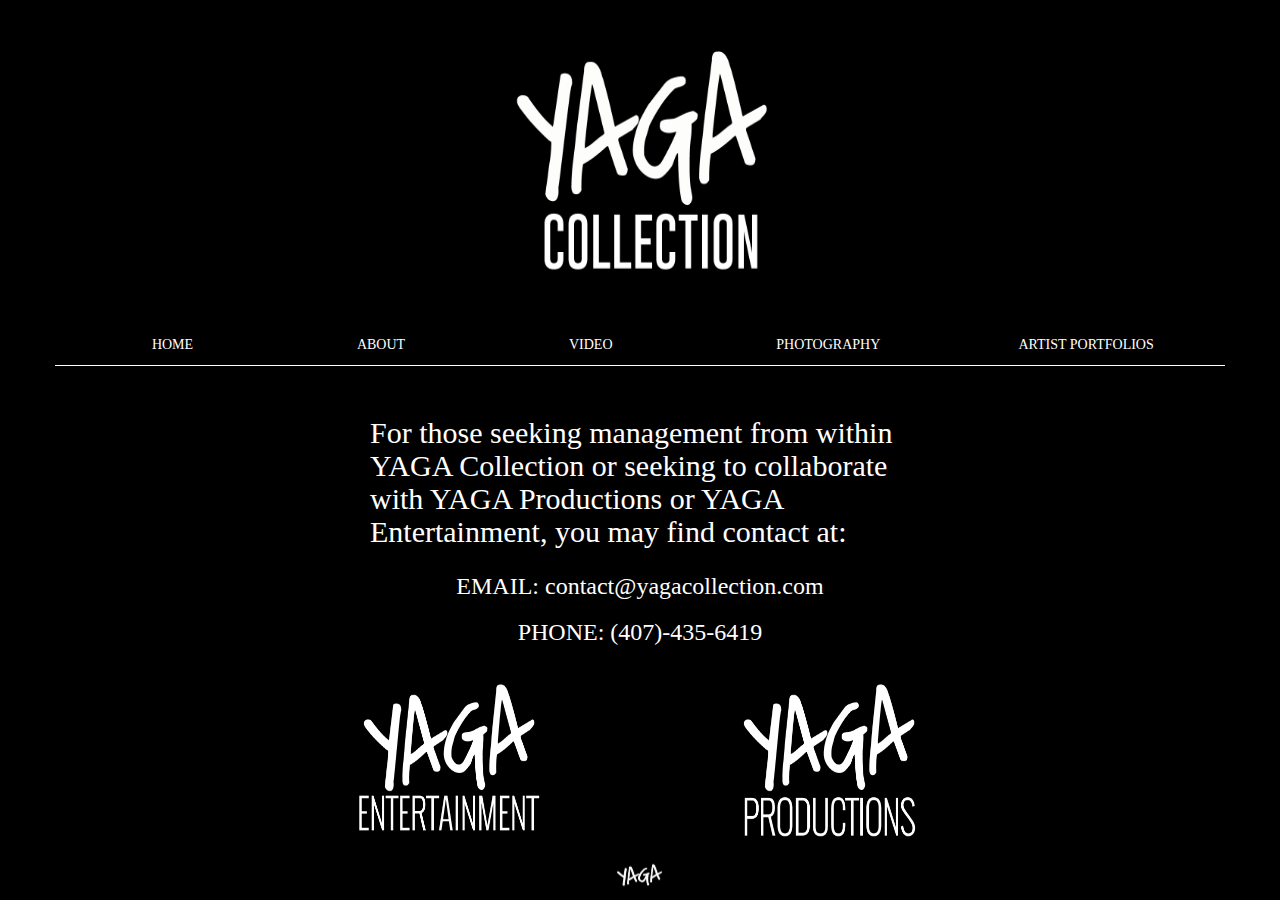
<file: about.html>
<!DOCTYPE html PUBLIC "-//W3C//DTD HTML 4.01 Transitional//EN" "http://www.w3.org/TR/html4/loose.dtd">
<html>
<head>
<meta http-equiv="Content-Type" content="text/html; charset=ISO-8859-1">
<title>YAGA | About</title>
<!-- Bootstrap core CSS -->
<link href="css/bootstrap.min.css" rel="stylesheet">

<!-- Custom styles for this template -->
<link href="css/custom.css" rel="stylesheet">
</head>

<body class="body">
<div class="container" id="logoBar">
<div class="col-md-4 col-md-offset-4"> <!-- Slight work-aroud to centering the logo. -->
<a href="index.html"><img src="images/collection-2 white.png" alt="Yaga Productions" class="logo" width="300" height="300"></a>
</div>
</div>

<div class="container" id="buttonBar">
<ul class="nav nav-button nav-justified">
  			<li><a class="menu" href="index.html">HOME</a></li>
  			<li class="activeButton"><a class="menu" href="about.html">ABOUT</a></li>
  			<li><a class="menu" href="video.html">VIDEO</a></li>
  			<li><a class="menu" href="photo.html">PHOTOGRAPHY</a></li>
  			<li><a class="menu" href="artists.html">ARTIST PORTFOLIOS</a></li>
		</ul>
</div>

<div class="container">
	<div class="col-md-6 col-md-offset-3">
		<h1 id="aboutText">For those seeking management from within YAGA Collection or seeking to collaborate with YAGA Productions or YAGA Entertainment, you may find contact at:</h1>
		<div class="contactText">
			<h3>EMAIL: contact@yagacollection.com</h3>
			<h3>PHONE: (407)-435-6419</h3>
		</div>
	</div>
</div>
<div class="container">
	<div class="col-md-4 col-md-offset-2">
		<img src="images/entertainment-white.png" alt="Yaga Productions" class="logo" width="200" height="200">
	</div>
	<div class="col-md-4">
		<img src="images/transparent-logo-white.png" alt="Yaga Productions" class="logo" width="200" height="200">
	</div>
</div>

<div class="container">
	<div class="col-md-4 col-md-offset-4">
		<div>
			<img src="images/yaga-only-white.png" alt="YAGA Logo"  class="logo" width="50">
		</div>
	</div>
</div>

<!-- SCRIPTS TO RUN -->
<script src="http://code.jquery.com/jquery-2.1.1.min.js"></script>
<script src="script/script.js"></script>
</body>

</html>
</file>
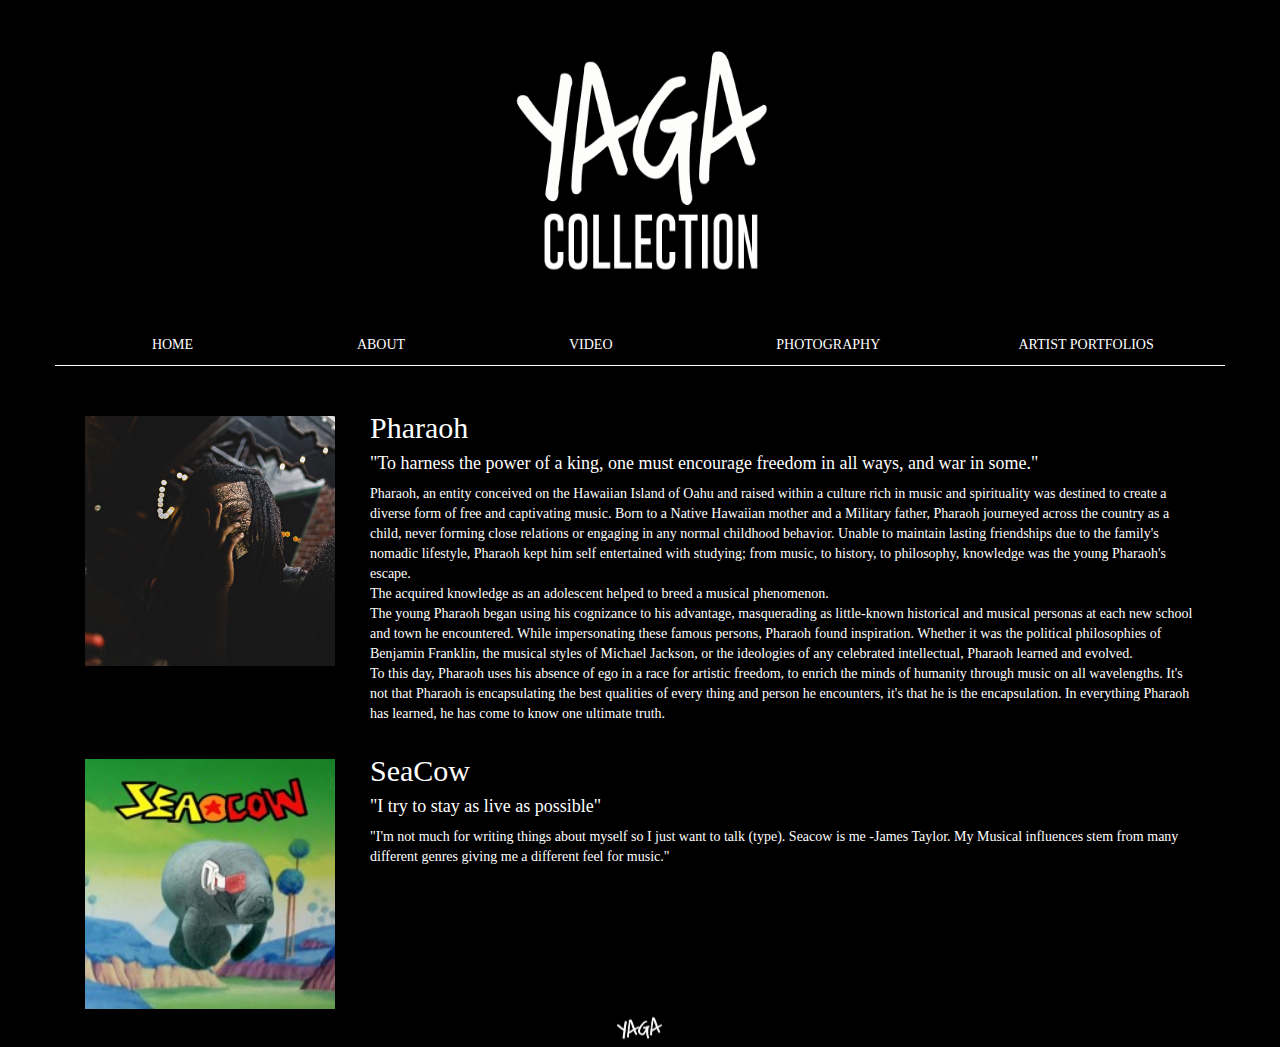
<file: artists.html>
<!DOCTYPE html PUBLIC "-//W3C//DTD HTML 4.01 Transitional//EN" "http://www.w3.org/TR/html4/loose.dtd">
<html>
<head>
<meta http-equiv="Content-Type" content="text/html; charset=ISO-8859-1">
<title>YAGA | Artists</title>
<!-- Bootstrap core CSS -->
<link href="css/bootstrap.min.css" rel="stylesheet">

<!-- Custom styles for this template -->
<link href="css/custom.css" rel="stylesheet">
</head>

<body class="body">
<div class="container" id="logoBar">
<div class="col-md-4 col-md-offset-4"> <!-- Slight work-aroud to centering the logo. -->
<a href="index.html"><img src="images/collection-2 white.png" alt="Yaga Productions" class="logo" width="300" height="300"></a>
</div>
</div>

<div class="container" id="buttonBar">
	<ul class="nav nav-button nav-justified">
  			<li><a class="menu" href="index.html">HOME</a></li>
  			<li><a class="menu" href="about.html">ABOUT</a></li>
  			<li><a class="menu" href="video.html">VIDEO</a></li>
  			<li><a class="menu" href="photo.html">PHOTOGRAPHY</a></li>
  			<li class="activeButton"><a class="menu" href="artists.html">ARTIST PORTFOLIOS</a></li>
	</ul>
</div>

<div class="container">
	<div class="col-md-3" id="picture">
		<img src="profiles/pharaoh.jpg" alt="portfolio" class="biopic" width="250">
	</div>
	<div class="col-md-9">
		<h2 class="name">Pharaoh</h2>
		<h4 class="quote">"To harness the power of a king, one must encourage freedom in all ways, and war in some."</h4>
		<p>Pharaoh, an entity conceived on the Hawaiian Island of Oahu and raised within a culture rich in music and spirituality was destined to create a diverse form of free and captivating music. Born to a Native Hawaiian mother and a Military father, Pharaoh journeyed across the country as a child, never forming close relations or engaging in any normal childhood behavior. Unable to maintain lasting friendships due to the family's nomadic lifestyle, Pharaoh kept him self entertained with studying; from music, to history, to philosophy, knowledge was the young Pharaoh's escape.<br />The acquired knowledge as an adolescent helped to breed a musical phenomenon.<br />The young Pharaoh began using his cognizance to his advantage, masquerading as little-known historical and musical personas at each new school and town he encountered. While impersonating these famous persons, Pharaoh found inspiration. Whether it was the political philosophies of Benjamin Franklin, the musical styles of Michael Jackson, or the ideologies of any celebrated intellectual, Pharaoh learned and evolved.<br />To this day, Pharaoh uses his absence of ego in a race for artistic freedom, to enrich the minds of humanity through music on all wavelengths. It's not that Pharaoh is encapsulating the best qualities of every thing and person he encounters, it's that he is the encapsulation. In everything Pharaoh has learned, he has come to know one ultimate truth.</p>
	</div>
</div>

<div class="container">
	<div class="col-md-3" id="picture">
		<img src="profiles/seacow.jpg" alt="portfolio" class="biopic" width="250">
	</div>
	<div class="col-md-9">
		<h2 class="name">SeaCow</h2>
		<h4 class="quote">"I try to stay as live as possible"</h4>
		<p>"I'm not much for writing things about myself so I just want to talk (type). Seacow is me -James Taylor. My Musical influences stem from many different genres giving me a different feel for music."</p>
	</div>
</div>

<div class="container">
	<div class="col-md-4 col-md-offset-4">
		<div>
			<img src="images/yaga-only-white.png" alt="YAGA Logo"  class="logo" width="50">
		</div>
	</div>
</div>

<!-- SCRIPTS TO RUN -->
<script src="http://code.jquery.com/jquery-2.1.1.min.js"></script>
<script src="script/script.js"></script>
</body>

</html>
</file>
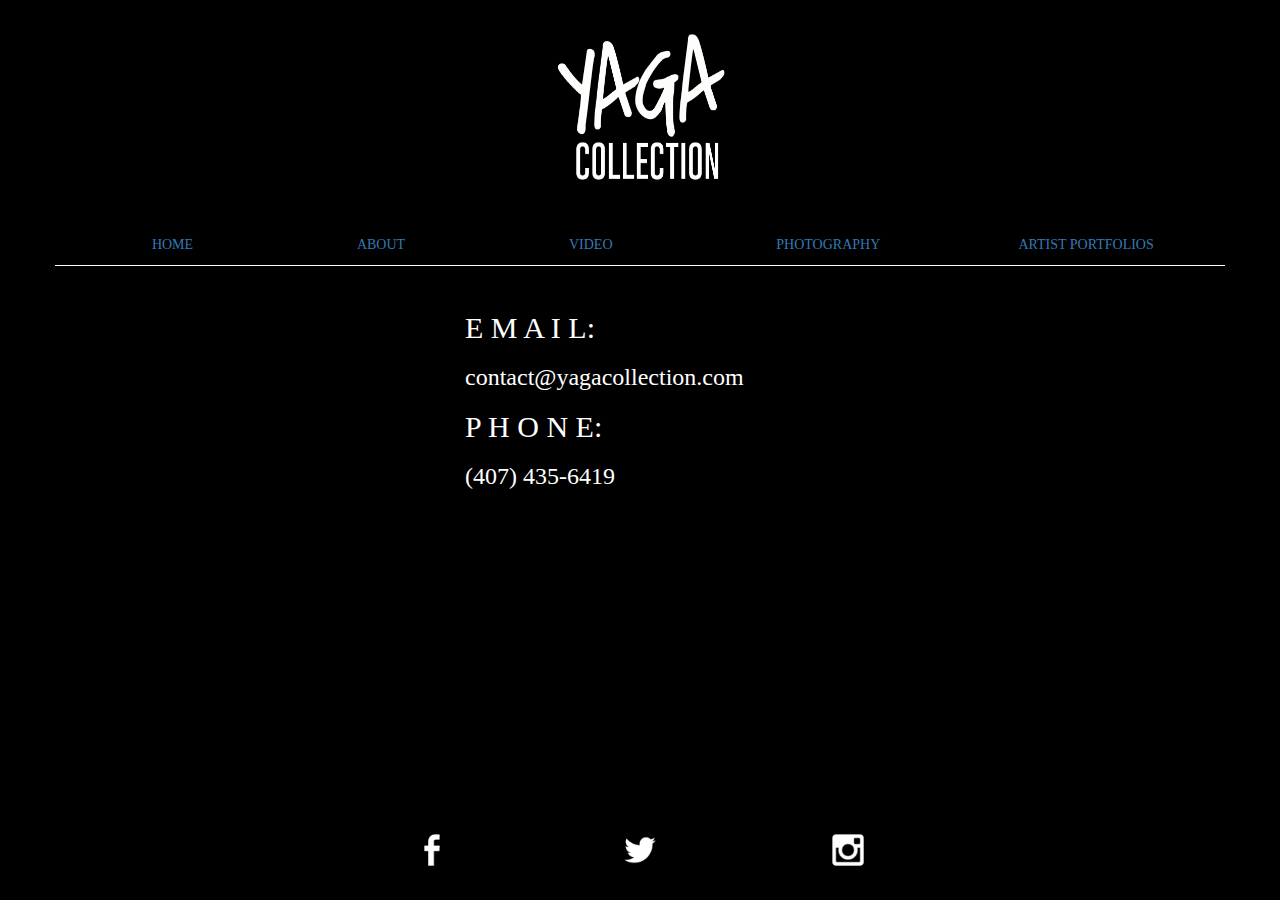
<file: contact.html>
<!DOCTYPE html PUBLIC "-//W3C//DTD HTML 4.01 Transitional//EN" "http://www.w3.org/TR/html4/loose.dtd">
<html>
<head>
<meta http-equiv="Content-Type" content="text/html; charset=ISO-8859-1">
<title>YAGA | Contact</title>
<!-- Bootstrap core CSS -->
<link href="css/bootstrap.min.css" rel="stylesheet">

<!-- Custom styles for this template -->
<link href="css/custom.css" rel="stylesheet">
</head>

<body class="body">
<div class="container" id="logoBar">
<div class="col-md-4 col-md-offset-4"> <!-- Slight work-aroud to centering the logo. -->
<a href="index.html"><img src="images/collection-2 white.png" alt="Yaga Productions" class="logo" width="200" height="200"></a>
</div>
</div>

<div class="container" id="buttonBar">
<ul class="nav nav-pills nav-justified">
  <li><a href="index.html">HOME</a></li>
  <li><a href="about.html">ABOUT</a></li>
  <li><a href="video.html">VIDEO</a></li>
  <li><a href="photo.html">PHOTOGRAPHY</a></li>
  <li><a href="artists.html">ARTIST PORTFOLIOS</a></li>
</ul>
</div>

<div class="container">
	<div class="col-md-4 col-md-offset-4">
		<h2 class="centerText">E M A I L:</h2>
		<h3 class="centerText">contact@yagacollection.com</h3>
		<h2 class="centerText">P H O N E:</h2>
		<h3 class="centerText">(407) 435-6419</h3>
	</div>
</div>
<div class="container" id="socialMediaBar">
	<div class="col-md-2 col-md-offset-3">
		<a href="index.html"><img src="images/facebook.png" alt="Connect on Facebook" class="logo" width="50" height="50"></a>
	</div>
	<div class="col-md-2">
		<a href="index.html"><img src="images/twitter.png" alt="Connect on Twitter" class="logo" width="50" height="50"></a>
	</div>
	<div class="col-md-2">
		<a href="index.html"><img src="images/instagram.png" alt="Connect on Instagram" class="logo" width="50" height="50"></a>
	</div>
</div>

</body>

</html>
</file>
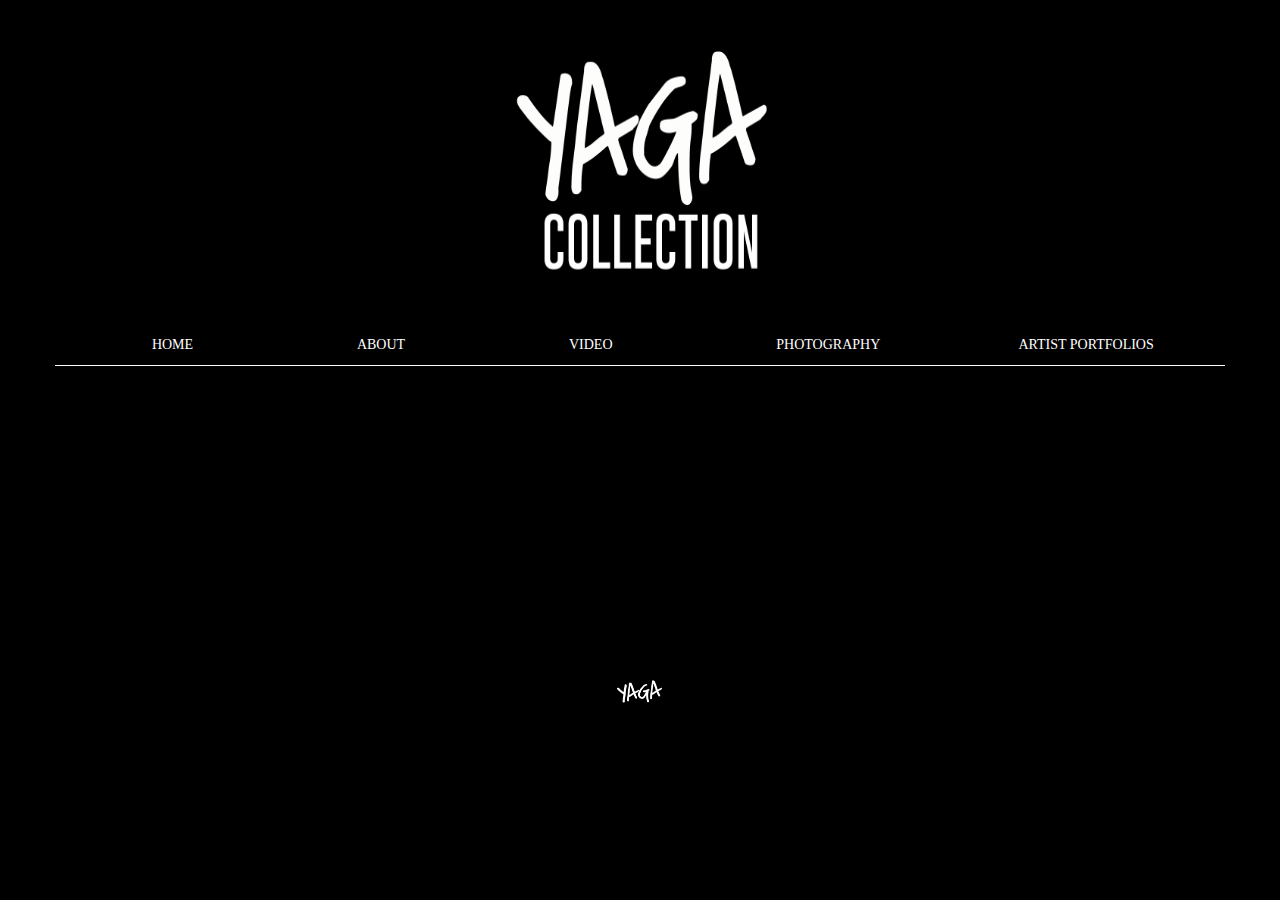
<file: video.html>
<!DOCTYPE html PUBLIC "-//W3C//DTD HTML 4.01 Transitional//EN" "http://www.w3.org/TR/html4/loose.dtd">
<html>
<head>
<meta http-equiv="Content-Type" content="text/html; charset=ISO-8859-1">
<title>YAGA | Video</title>
<!-- Bootstrap core CSS -->
<link href="css/bootstrap.min.css" rel="stylesheet">

<!-- Custom styles for this template -->
<link href="css/custom.css" rel="stylesheet">
</head>

<body class="body">
<div class="container" id="logoBar">
<div class="col-md-4 col-md-offset-4"> <!-- Slight work-aroud to centering the logo. -->
<a href="index.html"><img src="images/collection-2 white.png" alt="Yaga Productions" class="logo" width="300" height="300"></a>
</div>
</div>

<div class="container" id="buttonBar">
	<ul class="nav nav-button nav-justified">
  			<li><a class="menu" href="index.html">HOME</a></li>
  			<li><a class="menu" href="about.html">ABOUT</a></li>
  			<li class="activeButton"><a class="menu" href="video.html">VIDEO</a></li>
  			<li><a class="menu" href="photo.html">PHOTOGRAPHY</a></li>
  			<li><a class="menu" href="artists.html">ARTIST PORTFOLIOS</a></li>
		</ul>
</div>

<div class="container">
	<div class="col-md-6 col-md-offset-3">
		<iframe src="https://player.vimeo.com/video/133853960?color=ffffff&title=0&byline=0&portrait=0" width="500" height="281" frameborder="0" webkitallowfullscreen mozallowfullscreen allowfullscreen></iframe>
	</div>
</div>

<div class="container">
	<div class="col-md-4 col-md-offset-4">
		<div>
			<img src="images/yaga-only-white.png" alt="YAGA Logo"  class="logo" width="50">
		</div>
	</div>
</div>

<!-- SCRIPTS TO RUN -->
<script src="http://code.jquery.com/jquery-2.1.1.min.js"></script>
<script src="script/script.js"></script>
</body>

</html>
</file>
<file: css/custom.css>
@CHARSET "ISO-8859-1";

@
type-face {
	font-family: Papyrus;
	src: url('fonts/PAPYRUS.ttf');
}

@
type-face {
	font-family: Gill Sans MT Bold;
	src: url('fonts/GILB____.ttf');
}

.body {
	background-color: black;
	font-family: Gill Sans MT Bold;
	color: white;
	margin: 0;
	height: 100%;
	padding-botom: 30px;
}

#buttonBar {
	border-bottom: 1px solid white;
	margin-top: 25px;
	margin-bottom: 25px;
}

.logo {
	display: block;
	margin-left: auto;
	margin-right: auto;
}

.centerText {
	color: white;
	text-align: center justify;
}

.footerText {
	text-align: center;
}

#footer /* A fixed or static footer is essential for every page.*/ {
	position: static;
	left: 0px;
	bottom: 0px;
	height: 30px;
	width: 100%;
	background-color: transparent;
	border-top: 1px solid white;
}

#socialMediaBar {
	position: fixed;
	left: 0px;
	bottom: 0px;
	height: 75px;
	width: 100%;
	background-color: transparent;
}

#mainImage {
	display: block;
	margin-top: 25px;
	margin-bottom: 25px;
	margin-left: auto;
	margin-right: auto;
	width: 650px;
}

#picture {
	display: block;
	margin-top: 25px;
}

#aboutText {
	text-align: center justify;
	margin-top: 25px;
	font-size: 30px;
}

.thumbnail {
	width: 150px;
}

.contactText {
	margin-top: 25px;
	text-align: center;
}

.quote {
	text-align: center justify;
}

.menu {
	color: white;
}

.activeButton {
	color: red;
}
</file>
